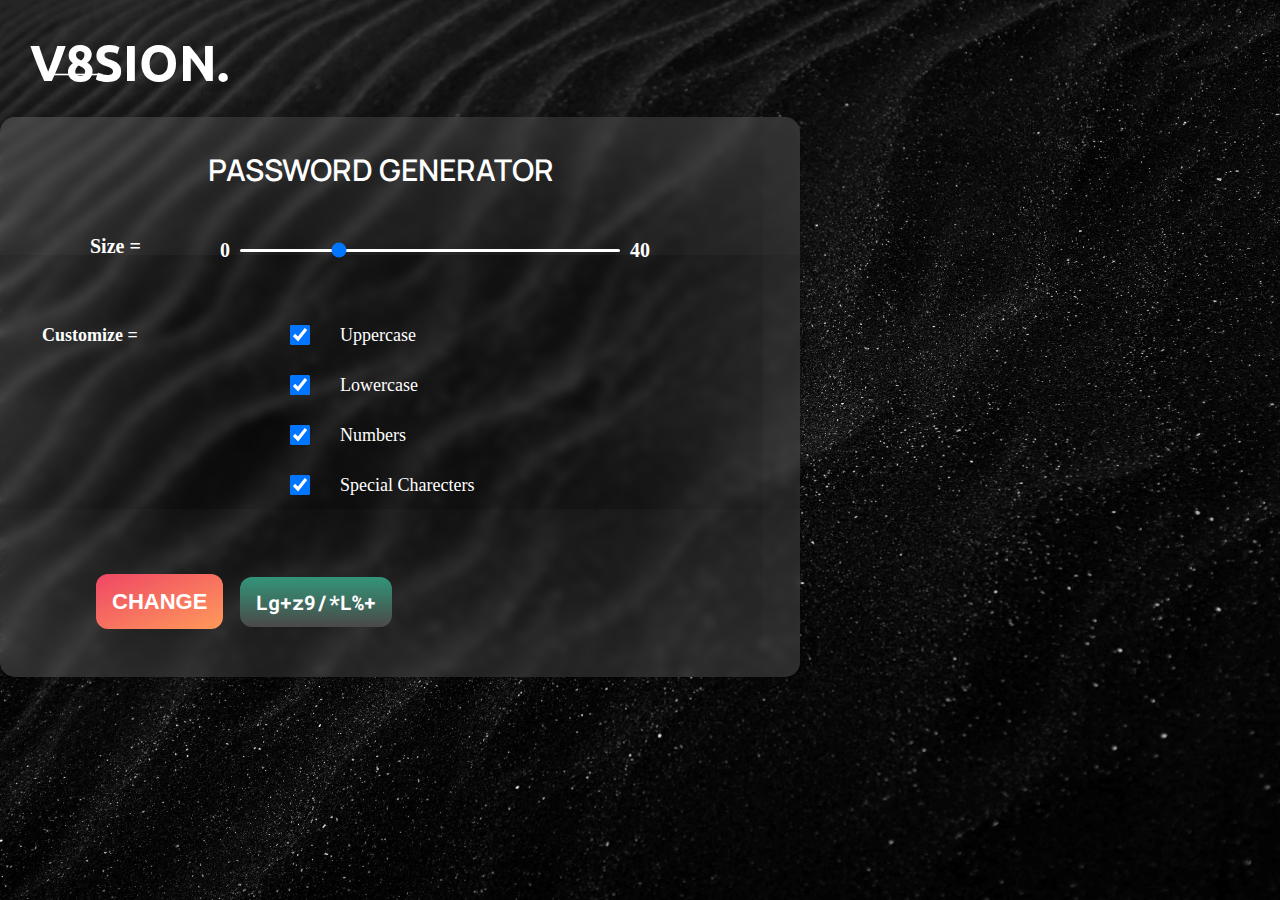
<file: index.html>
<!DOCTYPE html>
<html lang="en">

<head>
    <meta charset="UTF-8">
    <meta http-equiv="X-UA-Compatible" content="IE=edge">
    <meta name="viewport" content="width=device-width, initial-scale=1.0">
    <title>Password Generator</title>
    <!-- CSS only -->
    <link href="https://cdn.jsdelivr.net/npm/bootstrap@5.2.0-beta1/dist/css/bootstrap.min.css" rel="stylesheet" integrity="sha384-0evHe/X+R7YkIZDRvuzKMRqM+OrBnVFBL6DOitfPri4tjfHxaWutUpFmBp4vmVor" crossorigin="anonymous">
    <!-- JavaScript Bundle with Popper -->
    <script src="https://cdn.jsdelivr.net/npm/bootstrap@5.2.0-beta1/dist/js/bootstrap.bundle.min.js" integrity="sha384-pprn3073KE6tl6bjs2QrFaJGz5/SUsLqktiwsUTF55Jfv3qYSDhgCecCxMW52nD2" crossorigin="anonymous"></script>
    <link rel="stylesheet" href="design.css">
    <link rel="preconnect" href="https://fonts.googleapis.com">
    <link rel="preconnect" href="https://fonts.gstatic.com" crossorigin>
    <link href="https://fonts.googleapis.com/css2?family=Arima:wght@700&family=Manrope:wght@700&family=Nunito:wght@700&family=Roboto+Mono:wght@600&family=Ubuntu:wght@700&display=swap" rel="stylesheet">
</head>

<body>

    <div class="brand">
        <h1>V8SION.</h1>
    </div>
    <div class="dash">
        <p>——</p>
    </div>

    <div class="container">
        <div class="content">PASSWORD GENERATOR</div>
        <div class="slider">
            <div class="slider_value" id="slidevalue">
                <span>10</span>
            </div>
            <div class="slider_bar">
                <div class="value size">Size =</div>
                <div class="value left">0</div>
                <input type="range" min="0" max="40" value="10" id="sizeofpa" step="1">
                <div class="value right">40</div>
            </div>
        </div>
        <div class="ticks">
            <div class="custom">Customize = </div>
            <div class="upp"><label><input type="checkbox" value="upper" id="up" checked>Uppercase</label></div>
            <div class="loo"><label><input type="checkbox" value="lower" id="lo" checked>Lowercase</label></div>
            <div class="numm"><label><input type="checkbox" value="num" id="nu" checked>Numbers</label></div>
            <div class="spp"><label><input type="checkbox" value="spch" id="sp" checked>Special Charecters</label></div>
        </div>
        <div class="passa" id="pass">
            <p>

            </p>
        </div>

        <button onclick="generatep()" class="rf">
            CHANGE
        </button>
    </div>



    <script src="t1.js"></script>
</body>

</html>
</file>
<file: design.css>
* {
    margin: 0;
    padding: 0;
    box-sizing: border-box;
    text-decoration: none;
}

html {
    scroll-behavior: smooth;
}

body {
    display: flex;
    background: url(PIC/cc.jpg);
    background-attachment: fixed;
    background-size: cover;
    display: grid;
    /* height: 100vh; */
    color: #fff;
    min-height: 700px;
}

.brand {
    position: relative;
    font-size: 25px;
    font-family: 'Ubuntu', sans-serif;
    padding-left: 30px;
    padding-top: 30px;
}

.dash {
    position: absolute;
    font-size: 30px;
    padding-top: 55px;
    padding-left: 42px;
    /* padding-right: 40px; */
}

.container {
    width: 50rem;
    height: 35rem;
    box-shadow: 0 0 1rem 0 rgba(0, 0, 0, .2);
    border-radius: 15px;
    position: relative;
    z-index: 1;
    background: inherit;
    overflow: hidden;
}

.container:before {
    content: "";
    position: absolute;
    background: inherit;
    z-index: -1;
    top: 0;
    left: 0;
    right: 0;
    bottom: 0;
    box-shadow: inset 0 0 2000px rgba(255, 255, 255, 0.356);
    filter: blur(5px);
    margin: -20px;
}

.content {
    /* position: absolute; */
    font-size: 30px;
    font-weight: 600;
    font-family: 'Manrope', sans-serif;
    margin-top: 2rem;
    margin-left: 13rem;
}

.slider {
    /* height: 80px;
    width: 380px;
    background: #fff;
    border-radius: 15px; */
    /* padding: 0 65px 0 45px; */
    margin-left: 15rem;
    height: 80px;
    width: 380px;
    margin-top: 20px;
}

.slider .slider_bar {
    position: relative;
    display: flex;
    align-items: center;
    justify-content: center;
    height: 100%;
}

.slider .slider_value {
    position: relative;
    width: 100%;
    left: 1px;
}

.slider .slider_value span {
    position: absolute;
    height: 45px;
    width: 45px;
    color: black;
    top: -30px;
    font-weight: 700;
    transform: translateX(-50%) scale(0);
    transform-origin: bottom;
    transition: transform 0.3s ease-in-out;
    line-height: 55px;
    align-items: center;
    padding-left: 12px;
    z-index: 2;
    align-content: center;
    justify-content: center;
}

.slider .slider_value span.show {
    transform: translateX(-50%) scale(1);
}

.slider .slider_value span:after {
    position: absolute;
    content: "";
    height: 45px;
    width: 45px;
    background: #fff;
    transform: translateX(-50%) rotate(45deg);
    border: 3px solid rgb(186, 140, 140);
    z-index: -1;
    left: 50%;
    top: 11%;
    border-top-left-radius: 50%;
    border-top-right-radius: 50%;
    border-bottom-left-radius: 50%;
}

.slider .slider_bar .value {
    position: absolute;
    font-size: 20px;
    font-weight: 700;
    color: #fff;
    /* font-family: 'Arima', cursive; */
}

.slider .slider_bar .value.left {
    left: -20px;
}

.slider .slider_bar .value.right {
    right: -30px;
}

.slider .slider_bar .value.size {
    margin-top: -8px;
    left: -150px;
}

.slider .slider_bar input {
    -webkit-appearance: none;
    height: 3px;
    width: 100%;
    border-radius: 10px;
    outline: none;
    border: none;
}

.ticks {
    position: relative;
    margin-top: 20px;
    font-size: large;
    /* margin-top: 30px; */
    margin-left: 340px;
    line-height: 50px;
}

#up {
    position: absolute;
    margin-top: 15px;
    margin-left: -50px;
    width: 20px;
    height: 20px;
}

#lo {
    position: absolute;
    margin-top: 15px;
    margin-left: -50px;
    width: 20px;
    height: 20px;
}

#nu {
    position: absolute;
    margin-top: 15px;
    margin-left: -50px;
    width: 20px;
    height: 20px;
}

#sp {
    position: absolute;
    margin-top: 15px;
    margin-left: -50px;
    width: 20px;
    height: 20px;
}

.ticks .custom {
    font-weight: 700;
    position: absolute;
    margin-left: -298px;
}

#pass {
    position: absolute;
    margin-top: 4.2rem;
    margin-left: 15rem;
    font-size: 20px;
    font-weight: 700;
    font-family: 'Roboto Mono', monospace;
}

.passa {
    background: linear-gradient(to top, #4b4948, #329579);
    border: 0;
    border-radius: 12px;
    color: #FFFFFF;
    cursor: pointer;
    display: inline-block;
    /* font-family: -apple-system, system-ui, "Segoe UI", Roboto, Helvetica, Arial, sans-serif; */
    font-size: 22px;
    font-weight: 700;
    line-height: 2.5;
    outline: transparent;
    padding: 0 1rem;
    text-align: center;
    text-decoration: none;
    transition: box-shadow .2s ease-in-out;
    /* user-select: none;
    -webkit-user-select: none; */
    touch-action: manipulation;
    white-space: nowrap;
}

.rf {
    margin-top: 4rem;
    margin-left: 6rem;
}

.rf {
    background: linear-gradient(to bottom right, #EF4765, #FF9A5A);
    border: 0;
    border-radius: 12px;
    color: #FFFFFF;
    cursor: pointer;
    display: inline-block;
    /* font-family: -apple-system, system-ui, "Segoe UI", Roboto, Helvetica, Arial, sans-serif; */
    font-size: 22px;
    font-weight: 700;
    line-height: 2.5;
    outline: transparent;
    padding: 0 1rem;
    text-align: center;
    text-decoration: none;
    transition: box-shadow .2s ease-in-out;
    /* user-select: none;
    -webkit-user-select: none; */
    touch-action: manipulation;
    white-space: nowrap;
}
</file>
